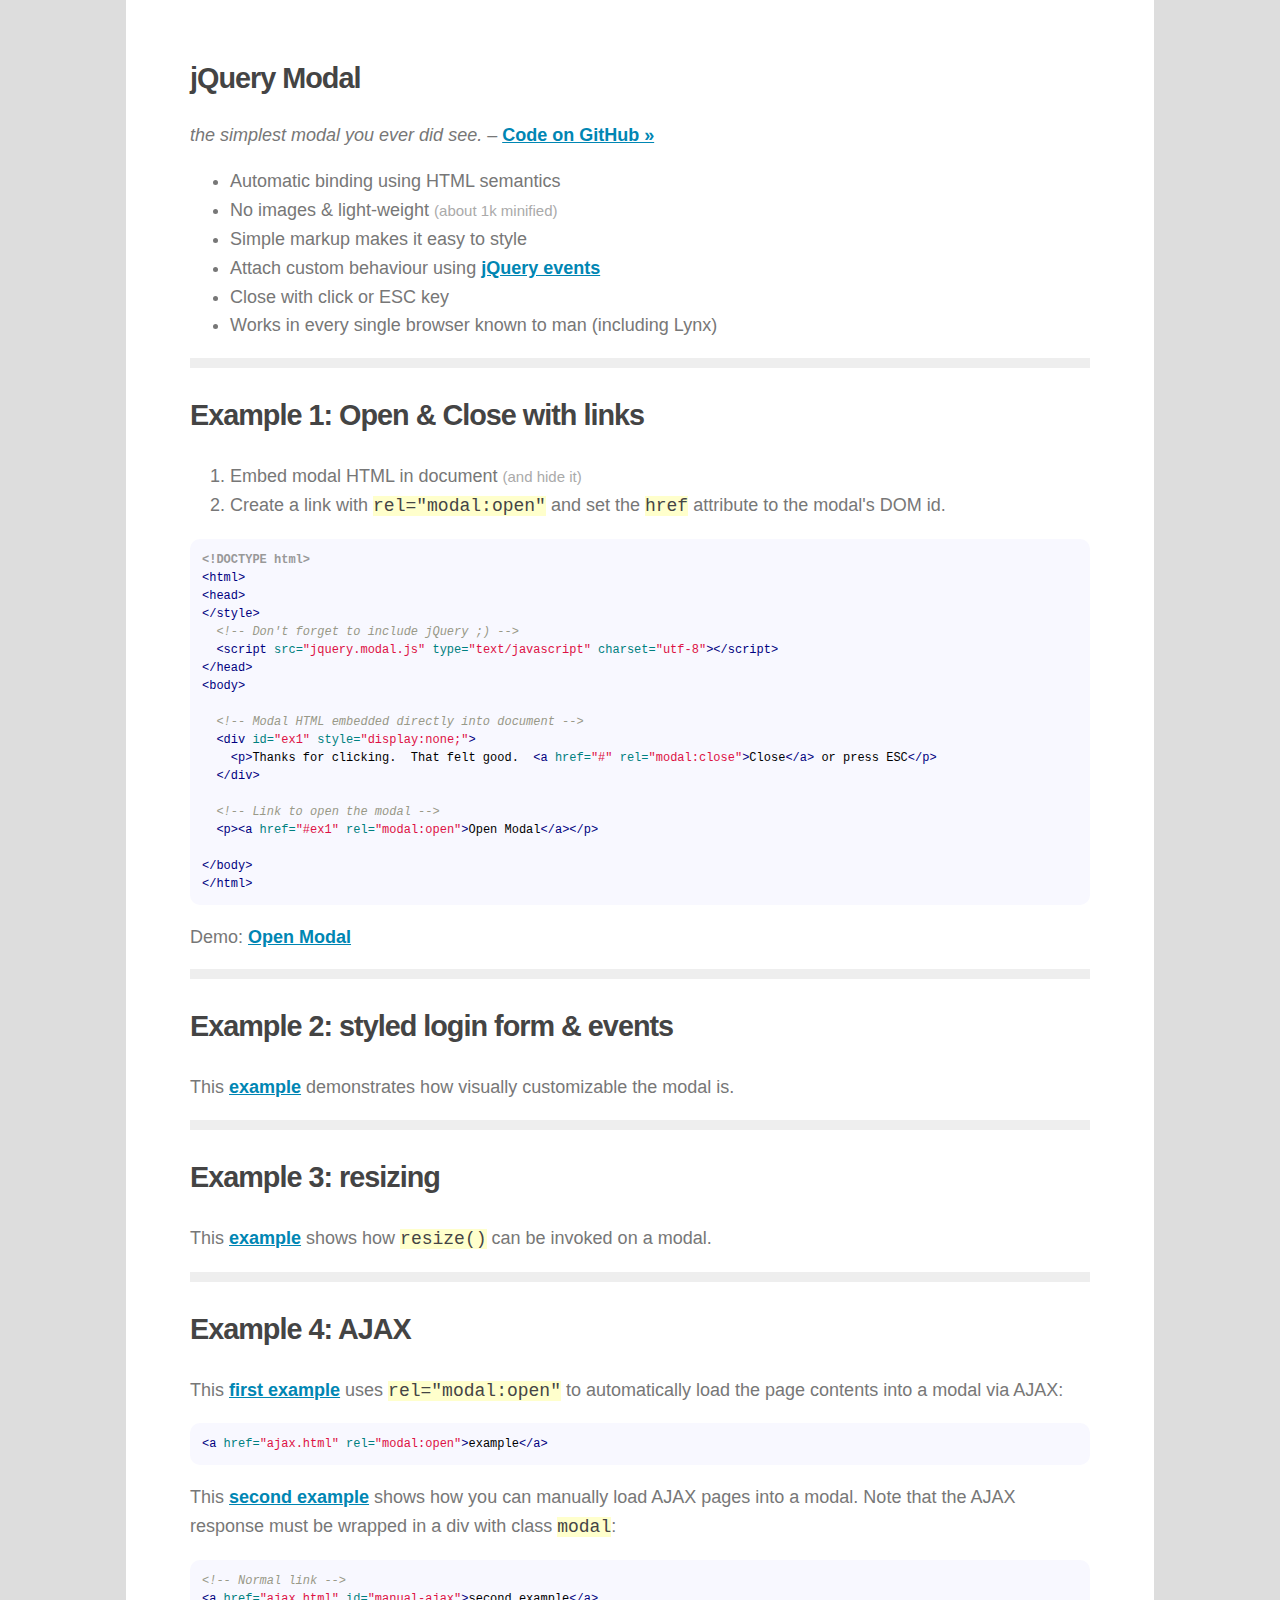
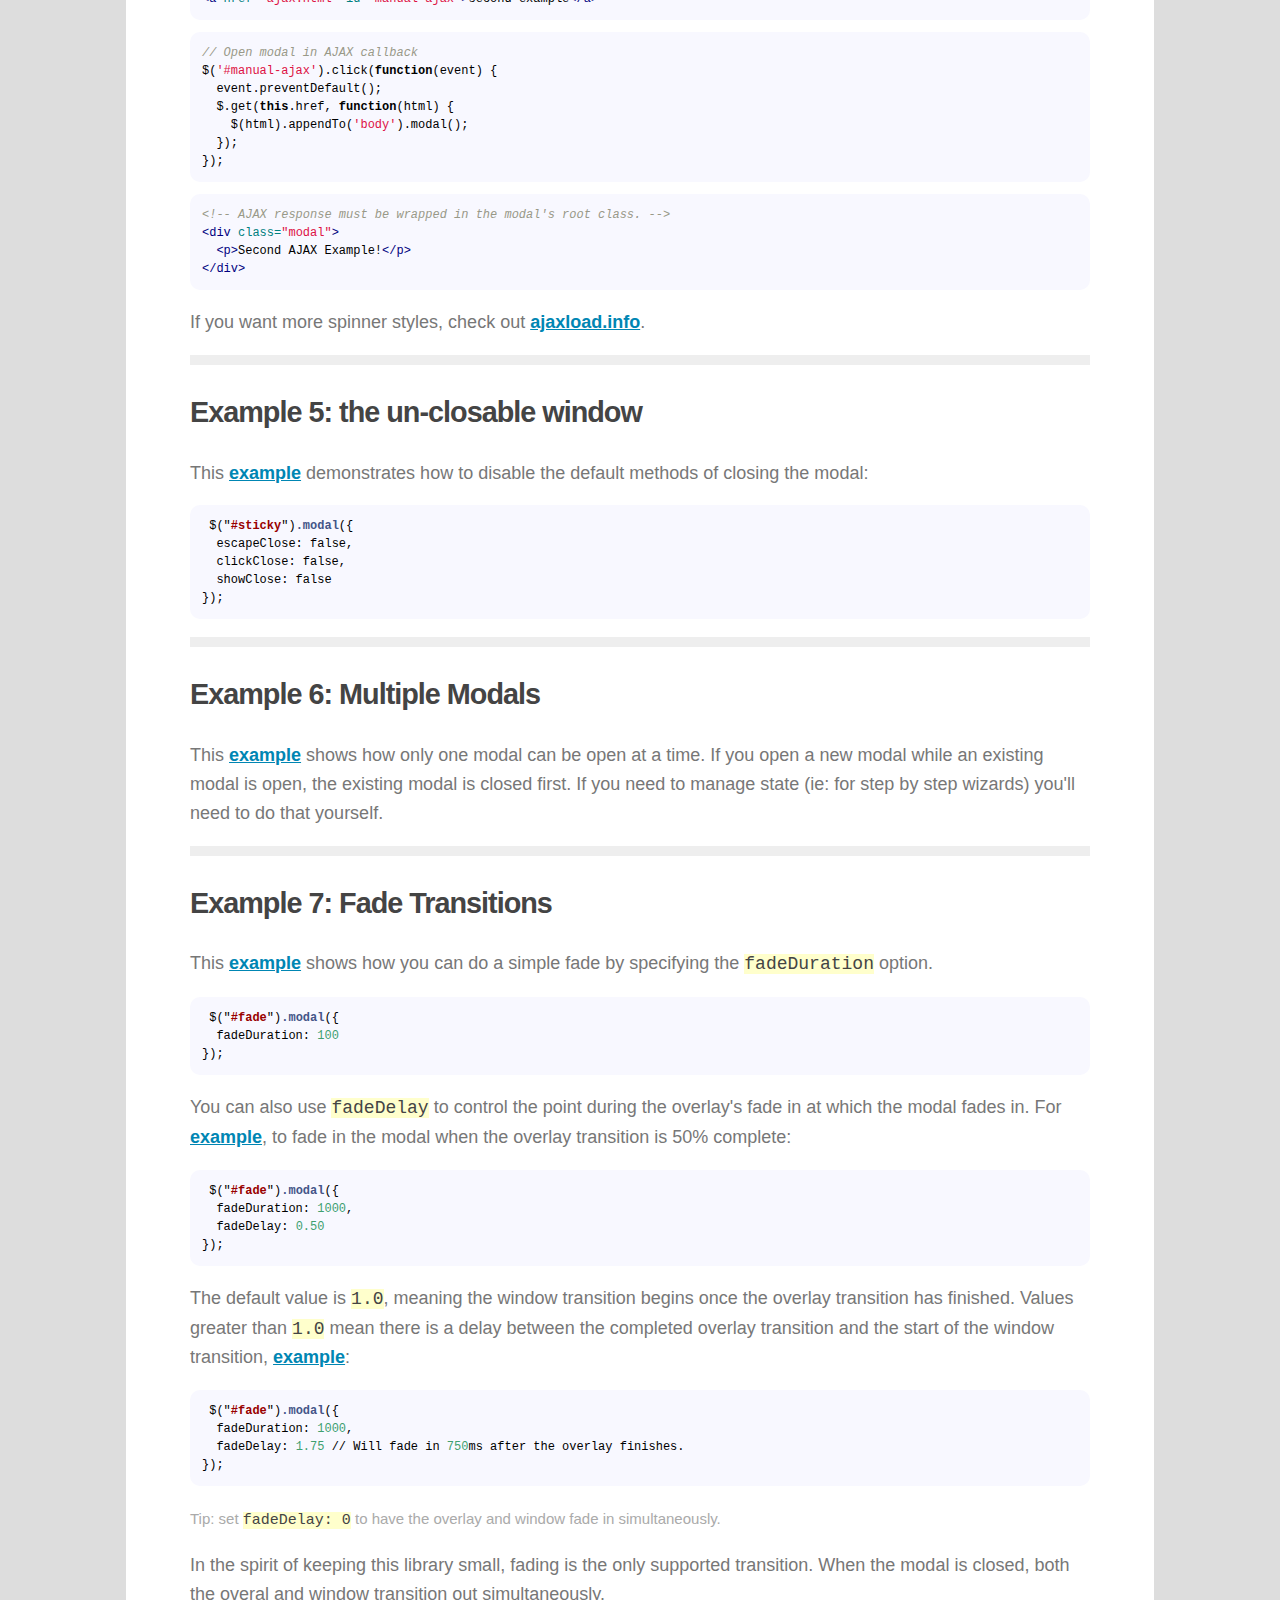
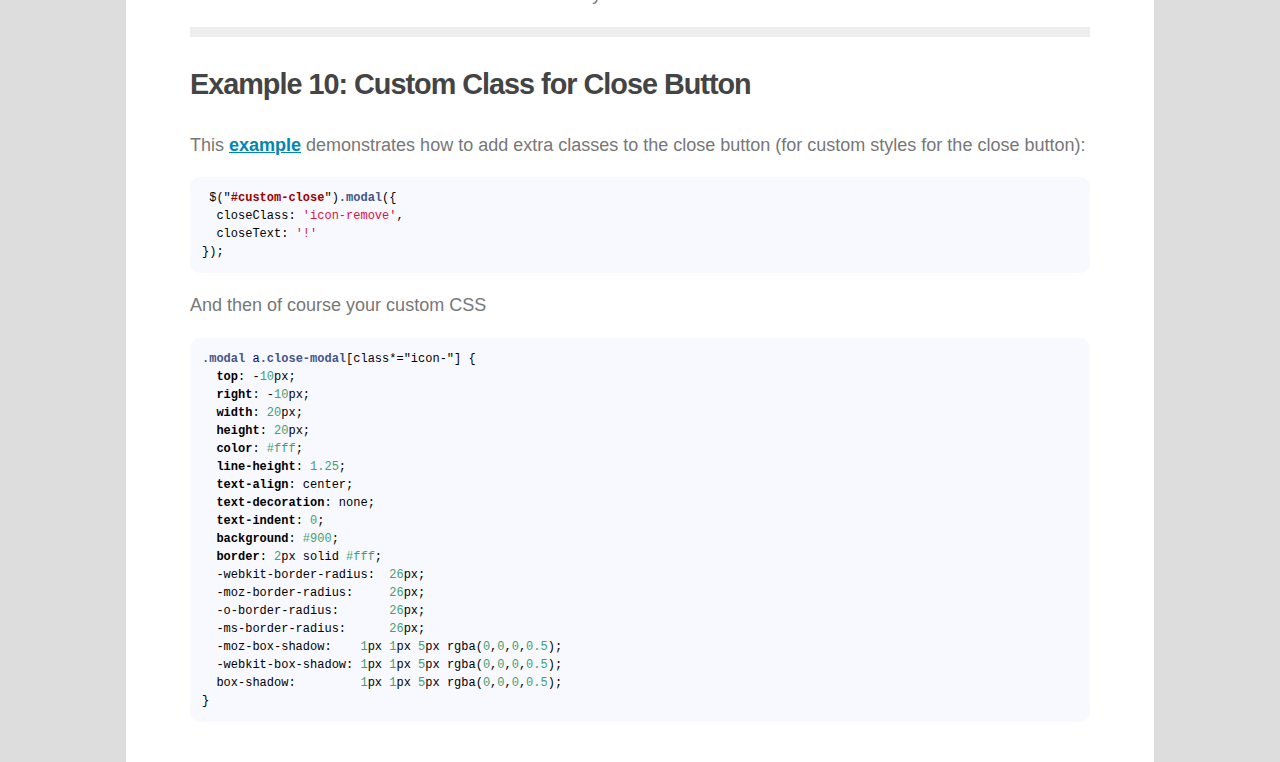
<file: jquery-modal-master/examples/index.html>
<!DOCTYPE html>
<html>
<head>
  <script src="http://ajax.googleapis.com/ajax/libs/jquery/1.8/jquery.min.js" type="text/javascript" charset="utf-8"></script>

  <script src="../jquery.modal.js" type="text/javascript" charset="utf-8"></script>
  <link rel="stylesheet" href="../jquery.modal.css" type="text/css" media="screen" />

  <script src="highlight/highlight.pack.js" type="text/javascript" charset="utf-8"></script>
  <script type="text/javascript" charset="utf-8"> hljs.initHighlightingOnLoad(); </script>
  <link rel="stylesheet" href="highlight/github.css" type="text/css" media="screen" />
  <link href='http://fonts.googleapis.com/css?family=Roboto:300,700' rel='stylesheet' type='text/css'>
  <style type="text/css" media="screen">
    html { background: #ddd; }
    body { font: normal 18px/1.6 'Open Sans', "Helvetica Neue", Arial, sans-serif; font-weight: 300; color: #777; padding: 2em 5%; width: 80%; max-width: 900px; margin: 0 auto; background: #fff; }
    small { color: #aaa; }
    h1,h2,h3,h4 { color: #444; font-weight: 700; font-size: 1.6em; letter-spacing: -1px; }
    a { color: #0086B3; font-weight: 700; }
    a:hover { color: #000; }
    p code, li code {background:#ffffcc; color: #444; }
    pre { font-size: 12px; line-height: 18px; }
    pre code { overflow: scroll; padding: 1em; border-radius: 10px; }
    hr { height: 10px; background: #eee; border: none; }
    table {width:100%;border-collapse:collapse;}
    td { border: 1px solid #eee; padding: 15px; }
    td pre { margin: 0; }

    /* Example 2 (login form) */
    .login_form.modal {
      border-radius: 0;
      line-height: 18px;
      padding: 0;
      font-family: "Lucida Grande", Verdana, sans-serif;
    }

    .login_form h3 {
      margin: 0;
      padding: 10px;
      color: #fff;
      font-size: 14px;
      background: -moz-linear-gradient(top, #2e5764, #1e3d47);
      background: -webkit-gradient(linear,left bottom,left top,color-stop(0, #1e3d47),color-stop(1, #2e5764));
    }

    .login_form.modal p { padding: 20px 30px; border-bottom: 1px solid #ddd; margin: 0;
      background: -webkit-gradient(linear,left bottom,left top,color-stop(0, #eee),color-stop(1, #fff));
      overflow: hidden;
    }
    .login_form.modal p:last-child { border: none; }
    .login_form.modal p label { float: left; font-weight: bold; color: #333; font-size: 13px; width: 110px; line-height: 22px; }
    .login_form.modal p input[type="text"],
    .login_form.modal p input[type="password"] {
      font: normal 12px/18px "Lucida Grande", Verdana;
      padding: 3px;
      border: 1px solid #ddd;
      width: 200px;
    }


    .part {
      display: none;
    }

  </style>
  <title>jQuery Modal</title>
</head>
<body>

<h1>jQuery Modal</h1>
<p><em>the simplest modal you ever did see.</em> &ndash; <a href="http://github.com/kylefox/jquery-modal">Code on GitHub &raquo;</a></p>
<ul>
  <li>Automatic binding using HTML semantics</li>
  <li>No images &amp; light-weight <small>(about 1k minified)</small></li>
  <li>Simple markup makes it easy to style</li>
  <li>Attach custom behaviour using <a href="http://api.jquery.com/category/events/">jQuery events</a></li>
  <li>Close with click or ESC key</li>
  <li>Works in every single browser known to man (including Lynx)</li>
</ul>





<hr />

<h2>Example 1: Open &amp; Close with links</h2>
<ol>
  <li>Embed modal HTML in document <small>(and hide it)</small></li>
  <li>Create a link with <code>rel="modal:open"</code> and set the <code>href</code> attribute to the modal's DOM id.</li>
</ol>
<pre><code>&lt;!DOCTYPE html&gt;
&lt;html&gt;
&lt;head&gt;
&lt;/style&gt;
  &lt;!-- Don't forget to include jQuery ;) --&gt;
  &lt;script src=&quot;jquery.modal.js&quot; type=&quot;text/javascript&quot; charset=&quot;utf-8&quot;&gt;&lt;/script&gt;
&lt;/head&gt;
&lt;body&gt;

  &lt;!-- Modal HTML embedded directly into document --&gt;
  &lt;div id=&quot;ex1&quot; style=&quot;display:none;&quot;&gt;
    &lt;p&gt;Thanks for clicking.  That felt good.  &lt;a href=&quot;#&quot; rel=&quot;modal:close&quot;&gt;Close&lt;/a&gt; or press ESC&lt;/p&gt;
  &lt;/div&gt;

  &lt;!-- Link to open the modal --&gt;
  &lt;p&gt;&lt;a href=&quot;#ex1&quot; rel=&quot;modal:open&quot;&gt;Open Modal&lt;/a&gt;&lt;/p&gt;

&lt;/body&gt;
&lt;/html&gt;
</code></pre>

<!-- Link to open the modal -->
<p>Demo: <a href="#ex1" rel="modal:open">Open Modal</a></p>

<!-- Modal HTML embedded directly into document -->
<div class="modal" id="ex1" style="display:none;">
  <p>Thanks for clicking.  That felt good.  <br />Click <a href="#" rel="modal:close">close</a>, click the overlay, or press ESC</p>
</div>


<hr />

<h2>Example 2: styled login form &amp; events</h2>

<p>This <a href="#ex2" rel="modal:open">example</a> demonstrates how visually customizable the modal is.</p>

<!-- Modal HTML embedded directly into document -->
<form action="" class="login_form modal" id="ex2" style="display:none;">
  <h3>Please login to continue</h3>
  <p><label>Username:</label><input type="text" /></p>
  <p><label>Password:</label><input type="password" /></p>
  <p><input type="submit" value="Login" /></p>
</form>

<hr />

<h2>Example 3: resizing</h2>
<p>This <a href="#ex3" rel="modal:open">example</a> shows how <code>resize()</code> can be invoked on a modal.</p>
<div id="ex3" class="modal">
  <p><a id="more" href="#more">More!</a></p>
  <p>Lorem ipsum dolor sit amet, consectetur adipisicing elit, sed do eiusmod tempor incididunt ut labore et dolore magna aliqua. Ut enim ad minim veniam, quis nostrud exercitation ullamco laboris nisi ut aliquip ex ea commodo consequat.</p>
</div>

<hr />

<h2>Example 4: AJAX</h2>

<p>This <a href="ajax.html" rel="modal:open">first example</a> uses <code>rel="modal:open"</code> to automatically load the page contents into a modal via AJAX:</p>

<pre><code>&lt;a href=&quot;ajax.html&quot; rel=&quot;modal:open&quot;&gt;example&lt;/a&gt;</code></pre>

<p>This <a href="ajax2.html" id="manual-ajax">second example</a> shows how you can manually load AJAX pages into a modal. Note that the AJAX response must be wrapped in a div with class <code>modal</code>:</p>

<pre><code>&lt;!-- Normal link --&gt;<br/>&lt;a href=&quot;ajax.html&quot; id=&quot;manual-ajax&quot;&gt;second example&lt;/a&gt;</code></pre>

<pre><code>// Open modal in AJAX callback
$('#manual-ajax').click(function(event) {
  event.preventDefault();
  $.get(this.href, function(html) {
    $(html).appendTo('body').modal();
  });
});</code></pre>

<pre><code>&lt;!-- AJAX response must be wrapped in the modal's root class. --&gt;<br/>&lt;div class=&quot;modal&quot;&gt;<br/>  &lt;p&gt;Second AJAX Example!&lt;/p&gt;<br/>&lt;/div&gt;</pre></code>

<p>If you want more spinner styles, check out <a href="http://ajaxload.info/">ajaxload.info</a>.</p>

<hr />

<h2>Example 5: the un-closable window</h2>
<p>
  This <a href="#ex5">example</a> demonstrates how to disable the default methods of closing the modal:

<pre><code> $("#sticky").modal({
  escapeClose: false,
  clickClose: false,
  showClose: false
});</code></pre>


</p>
<div id="ex5" class="modal">
  <p>If you do this, be sure to provide the user with an alternate method of <a href="#" rel="modal:close">closing the window.</a></p>
</div>

<hr />

<h2>Example 6: Multiple Modals</h2>

<p>This <a href="#ex6-1" rel="modal:open">example</a> shows how only one modal can be open at a time. If you open a new modal while an existing modal is open, the existing modal is closed first. If you need to manage state (ie: for step by step wizards) you'll need to do that yourself.</p>

<div class="modal" id="ex6-1" style="display:none;">
  <p>I'm the first modal. <a href="#ex6-2" rel="modal:open">Open second modal...</a></p>
</div>

<div class="modal" id="ex6-2" style="display:none;">
  <p>I'm the second modal. <a href="#ex6-3" rel="modal:open">Open third modal...</a></p>
</div>

<div class="modal" id="ex6-3" style="display:none;">
  <p>I'm the third modal. You get the idea.</p>
</div>

<hr />

<h2>Example 7: Fade Transitions</h2>

<p>This <a href="#ex7">example</a> shows how you can do a simple fade by specifying the <code>fadeDuration</code> option.</p>

<pre><code> $("#fade").modal({
  fadeDuration: 100
});</code></pre>

<p>You can also use <code>fadeDelay</code> to control the point during the overlay's fade in at which the modal fades in. For <a href="#ex8">example</a>, to fade in the modal when the overlay transition is 50% complete:</p>

<pre><code> $("#fade").modal({
  fadeDuration: 1000,
  fadeDelay: 0.50
});</code></pre>

<p>The default value is <code>1.0</code>, meaning the window transition begins once the overlay transition has finished. Values greater than <code>1.0</code> mean there is a delay between the completed overlay transition and the start of the window transition, <a href="#ex9">example</a>:</p>

<pre><code> $("#fade").modal({
  fadeDuration: 1000,
  fadeDelay: 1.75 // Will fade in 750ms after the overlay finishes.
});</code></pre>

<p><small>Tip: set <code>fadeDelay: 0</code> to have the overlay and window fade in simultaneously.</small></p>

<p>In the spirit of keeping this library small, fading is the only supported transition. When the modal is closed, both the overal and window transition out simultaneously.</p>

<div id="ex7" class="modal">
  <p>Lorem ipsum dolor sit amet, consectetur adipisicing elit, sed do eiusmod
  tempor incididunt ut labore et dolore magna aliqua. Ut enim ad minim veniam,
  quis nostrud exercitation ullamco laboris nisi ut aliquip ex ea commodo
  consequat. Duis aute irure dolor in reprehenderit in voluptate velit esse
  cillum dolore eu fugiat nulla pariatur. Excepteur sint occaecat cupidatat non
  proident, sunt in culpa qui officia deserunt mollit anim id est laborum.</p>
</div>

<div id="ex8" class="modal">
  <p>This modal starts fading in once the overlay is 50% faded in.</p>
</div>

<div id="ex9" class="modal">
  <p>This modal starts fading in well after the overlay has finished transitioning.</p>
</div>

<hr/>

<h2>Example 10: Custom Class for Close Button</h2>
<p>
  This <a href="#ex10">example</a> demonstrates how to add extra classes to the close button (for custom styles for the close button):
</p>

<pre><code> $("#custom-close").modal({
  closeClass: 'icon-remove',
  closeText: '!'
});</code></pre>
<p>And then of course your custom CSS</p>
<pre><code>.modal a.close-modal[class*="icon-"] {
  top: -10px;
  right: -10px;
  width: 20px;
  height: 20px;
  color: #fff;
  line-height: 1.25;
  text-align: center;
  text-decoration: none;
  text-indent: 0;
  background: #900;
  border: 2px solid #fff;
  -webkit-border-radius:  26px;
  -moz-border-radius:     26px;
  -o-border-radius:       26px;
  -ms-border-radius:      26px;
  -moz-box-shadow:    1px 1px 5px rgba(0,0,0,0.5);
  -webkit-box-shadow: 1px 1px 5px rgba(0,0,0,0.5);
  box-shadow:         1px 1px 5px rgba(0,0,0,0.5);
}</code></pre>

<div id="ex10" class="modal">
  <p>This modal has a fancy-shmancy close button.</p>
</div>

<style type="text/css">
  .modal a.close-modal[class*="icon-"] {
    top: -10px;
    right: -10px;
    width: 20px;
    height: 20px;
    color: #fff;
    line-height: 1.25;
    text-align: center;
    text-decoration: none;
    text-indent: 0;
    background: #900;
    border: 2px solid #fff;
    -webkit-border-radius: 26px;
    -moz-border-radius: 26px;
    -o-border-radius: 26px;
    -ms-border-radius: 26px;
    -moz-box-shadow:    1px 1px 5px rgba(0,0,0,0.5);
    -webkit-box-shadow: 1px 1px 5px rgba(0,0,0,0.5);
    box-shadow:         1px 1px 5px rgba(0,0,0,0.5);
  }
</style>

<script type="text/javascript" charset="utf-8">
  $(function() {

    function log_modal_event(event, modal) {
      if(typeof console != 'undefined' && console.log) console.log("[event] " + event.type);
    };

    $(document).on($.modal.BEFORE_BLOCK, log_modal_event);
    $(document).on($.modal.BLOCK, log_modal_event);
    $(document).on($.modal.BEFORE_OPEN, log_modal_event);
    $(document).on($.modal.OPEN, log_modal_event);
    $(document).on($.modal.BEFORE_CLOSE, log_modal_event);
    $(document).on($.modal.CLOSE, log_modal_event);
    $(document).on($.modal.AJAX_SEND, log_modal_event);
    $(document).on($.modal.AJAX_SUCCESS, log_modal_event);
    $(document).on($.modal.AJAX_COMPLETE, log_modal_event);

    $('#more').click(function() {
      $(this).parent().after($(this).parent().next().clone());
      $.modal.resize();
      return false;
    });

    $('#manual-ajax').click(function(event) {
      event.preventDefault();
      $.get(this.href, function(html) {
        $(html).appendTo('body').modal();
      });
    });

    $('a[href="#ex5"]').click(function(event) {
      event.preventDefault();
      $(this).modal({
        escapeClose: false,
        clickClose: false,
        showClose: false
      });
    });

    $('a[href="#ex7"]').click(function(event) {
      event.preventDefault();
      $(this).modal({
        fadeDuration: 250
      });
    });

    $('a[href="#ex8"]').click(function(event) {
      event.preventDefault();
      $(this).modal({
        fadeDuration: 1000,
        fadeDelay: 0.50
      });
    });

    $('a[href="#ex9"]').click(function(event) {
      event.preventDefault();
      $(this).modal({
        fadeDuration: 1000,
        fadeDelay: 1.75
      });
    });

    $('a[href="#ex10"]').click(function(event){
      event.preventDefault();
      $(this).modal({
        closeClass: 'icon-remove',
        closeText: '!'
      });
    });

  });
</script>
</body>
</html>
</file>
<file: jquery-modal-master/examples/highlight/github.css>
/*

github.com style (c) Vasily Polovnyov <vast@whiteants.net>

*/

pre code {
  display: block;
  color: #000;
  background: #f8f8ff
}

pre .comment,
pre .template_comment,
pre .diff .header,
pre .javadoc {
  color: #998;
  font-style: italic
}

pre .keyword,
pre .css .rule .keyword,
pre .winutils,
pre .javascript .title,
pre .lisp .title,
pre .subst {
  color: #000;
  font-weight: bold
}

pre .number,
pre .hexcolor {
  color: #40a070
}

pre .string,
pre .attribute .value,
pre .phpdoc,
pre .tex .formula {
  color: #d14
}

pre .title,
pre .id {
  color: #900;
  font-weight: bold
}

pre .javascript .title,
pre .lisp .title,
pre .subst {
  font-weight: normal
}

pre .class .title,
pre .tex .command {
  color: #458;
  font-weight: bold
}

pre .tag,
pre .css .keyword,
pre .html .keyword,
pre .tag .title,
pre .django .tag .keyword {
  color: #000080;
  font-weight: normal
}

pre .attribute,
pre .variable,
pre .instancevar,
pre .lisp .body {
  color: #008080
}

pre .regexp {
  color: #009926
}

pre .class {
  color: #458;
  font-weight: bold
}

pre .symbol,
pre .ruby .symbol .string,
pre .ruby .symbol .keyword,
pre .ruby .symbol .keymethods,
pre .lisp .keyword,
pre .tex .special {
  color: #990073
}

pre .builtin,
pre .built_in,
pre .lisp .title {
  color: #0086b3
}

pre .preprocessor,
pre .pi,
pre .doctype,
pre .shebang,
pre .cdata {
  color: #999;
  font-weight: bold
}

pre .deletion {
  background: #fdd
}

pre .addition {
  background: #dfd
}

pre .diff .change {
  background: #0086b3
}

pre .chunk {
  color: #aaa
}

pre .tex .formula {
  opacity: 0.5;
}
</file>
